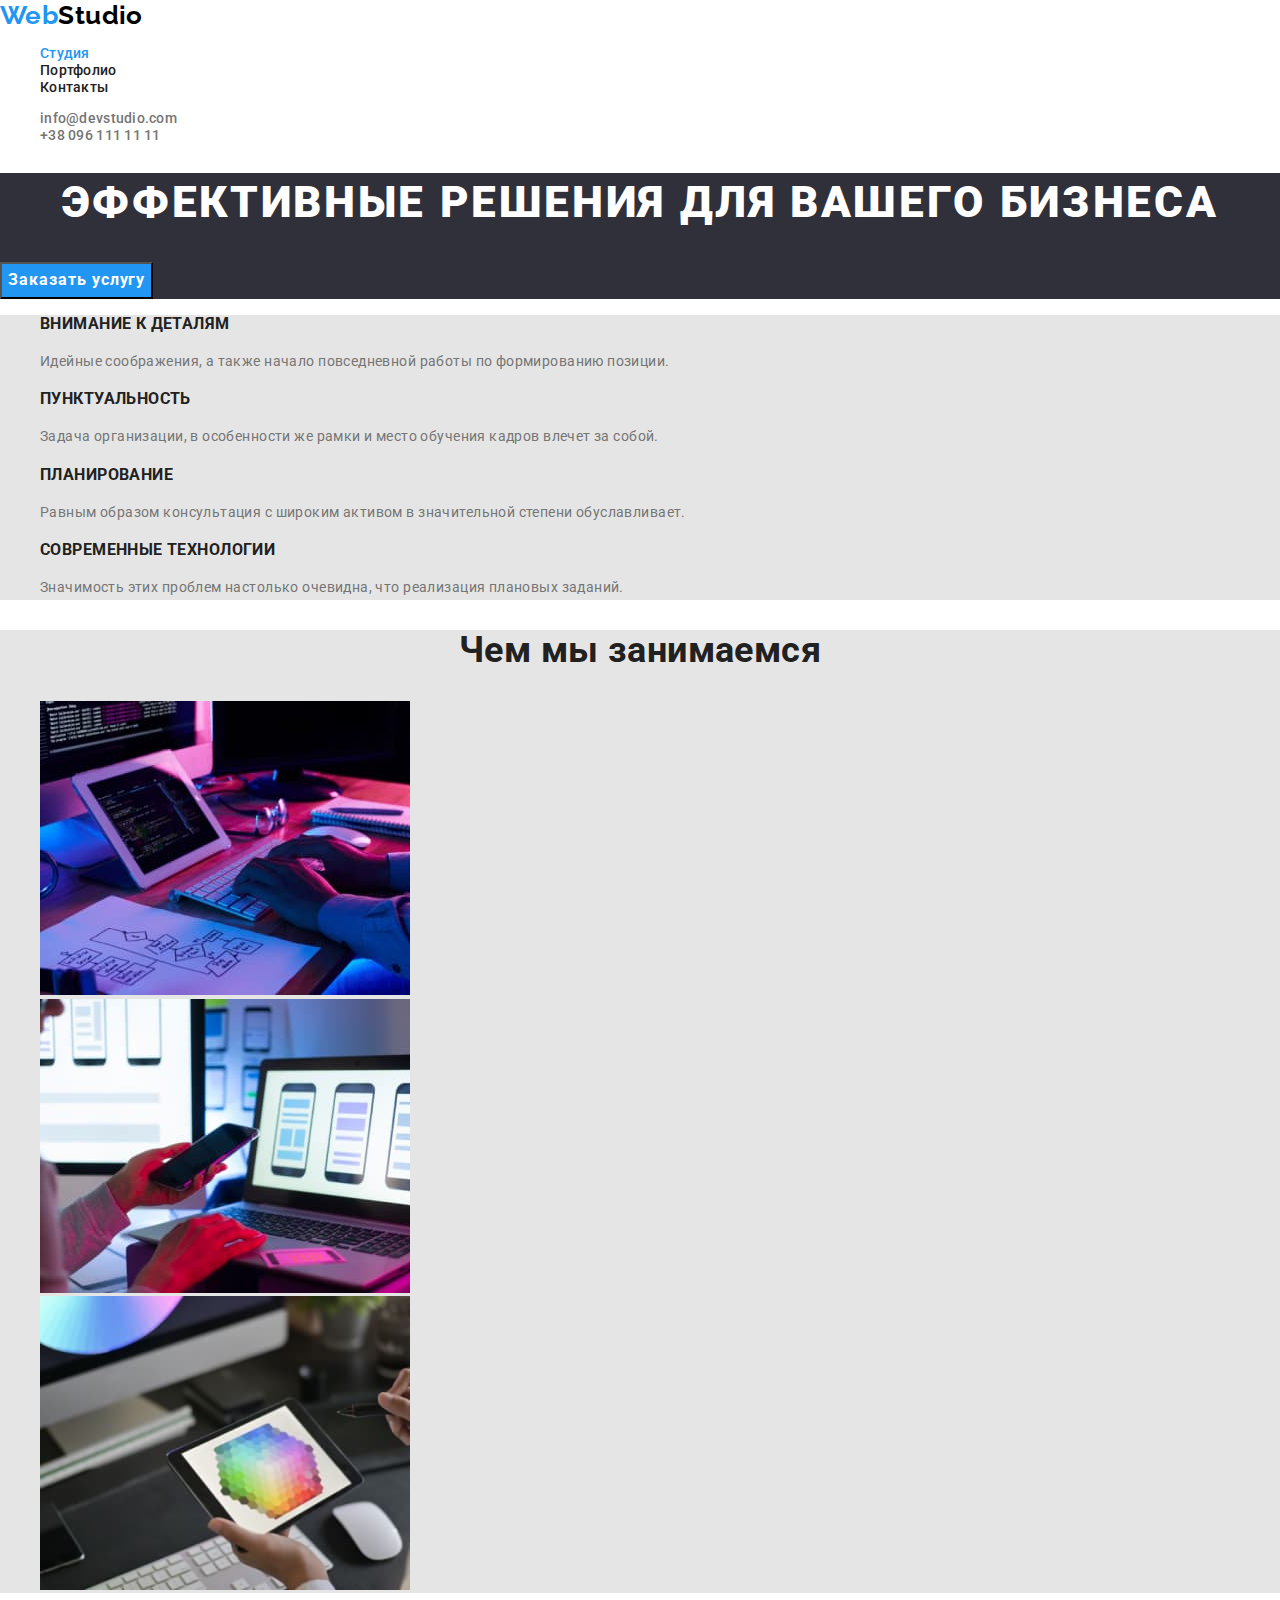
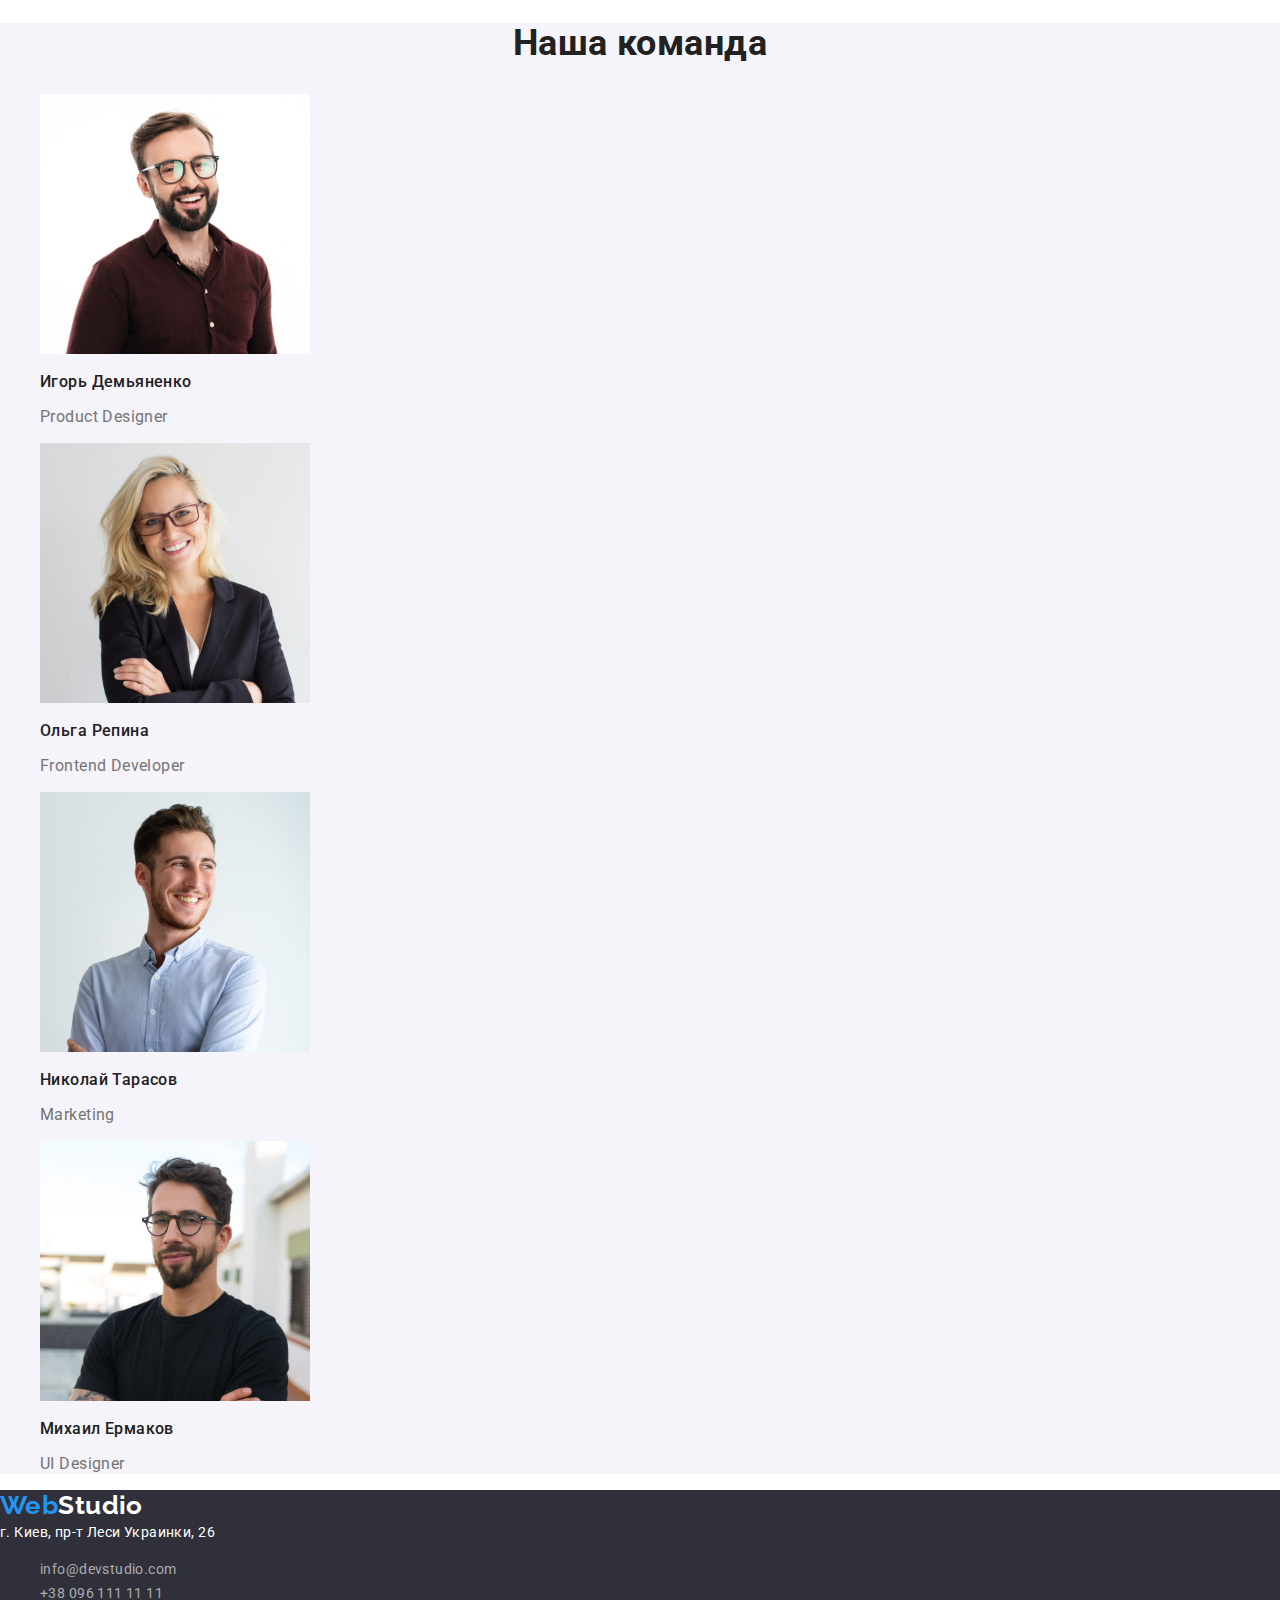
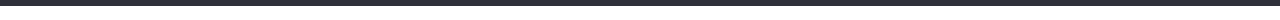
<file: index.html>
<!DOCTYPE html>
<html lang="ru">
  <head>
    <meta charset="UTF-8" />
    <meta http-equiv="X-UA-Compatible" content="IE=edge" />
    <meta name="viewport" content="width=device-width, initial-scale=1.0" />
    <title>Document</title>
    <link rel="preconnect" href="https://fonts.googleapis.com" />
    <link rel="preconnect" href="https://fonts.gstatic.com" crossorigin />
    <link
      href="https://fonts.googleapis.com/css2?family=Raleway:wght@700&family=Roboto:wght@400;500;700;900&display=swap"
      rel="stylesheet"
    />
    <link rel="stylesheet" href="https://cdnjs.cloudflare.com/ajax/libs/modern-normalize/1.1.0/modern-normalize.min.css">
    <link rel="stylesheet" href="./css/styles.css" />
  </head>

  <body>
    <!-- Site header-->
    <header>
      <nav>
        <a lang="en" href="./index.html" class="logo"><span>Web</span>Studio </a>
        <ul class="site-nav list">
          <li><a href="" class="link current">Студия</a></li>
          <li><a href="./portfolio.html" class="link">Портфолио</a></li>
          <li><a href="" class="link">Контакты</a></li>
        </ul>
      </nav>
      <ul class="con-nav list">
        <li>
          <a href="mailto:info@devstudio.com" class="text-link">info@devstudio.com</a>
        </li>
        <li><a href="tel:+380961111111" class="text-link">+38 096 111 11 11</a></li>
      </ul>
    </header>
    <main>
      <!--Hero-->
      <section class="dark-section">
        <h1 class="hero-title">Эффективные решения для вашего бизнеса</h1>
        <button type="button" class="button">Заказать услугу</button>
      </section>
      <!--Benefits-->
      <section class="secondary-section">
        <h2 class="visually-hidden">Преимущества</h2>
        <ul class="list">
          <li>
            <h3 class="benefits-title">Внимание к деталям</h3>
            <p class="text">
              Идейные соображения, а также начало повседневной работы по формированию позиции.
            </p>
          </li>
          <li>
            <h3 class="benefits-title">Пунктуальность</h3>
            <p class="text">
              Задача организации, в особенности же рамки и место обучения кадров влечет за собой.
            </p>
          </li>
          <li>
            <h3 class="benefits-title">Планирование</h3>
            <p class="text">
              Равным образом консультация с широким активом в значительной степени обуславливает.
            </p>
          </li>
          <li>
            <h3 class="benefits-title">Современные технологии</h3>
            <p class="text">
              Значимость этих проблем настолько очевидна, что реализация плановых заданий.
            </p>
          </li>
        </ul>
      </section>
      <!--Work service-->
      <section class="secondary-section">
        <h2 class="section-title">Чем мы занимаемся</h2>
        <ul class="list">
          <li><img src="./images/box1.jpg" alt="кодирование" width="370" /></li>
          <li><img src="./images/box2.jpg" alt="верстка" width="370" /></li>
          <li><img src="./images/box3.jpg" alt="дизайн" width="370" /></li>
        </ul>
      </section>
      <!--Team-->
      <section class="section-team">
        <h2 class="section-title">Наша команда</h2>
        <ul class="list">
          <li>
            <img src="./images/img-team.jpg" alt="портрет" width="270" />
            <h3 class="section-text">Игорь Демьяненко</h3>
            <p class="profession">Product Designer</p>
          </li>
          <li>
            <img src="./images/img-team2.jpg" alt="портрет" width="270" />
            <h3 class="section-text">Ольга Репина</h3>
            <p class="profession">Frontend Developer</p>
          </li>
          <li>
            <img src="./images/img-team3.jpg" alt="портрет" width="270" />
            <h3 class="section-text">Николай Тарасов</h3>
            <p class="profession">Marketing</p>
          </li>
          <li>
            <img src="./images/img-team4.jpg" alt="портрет" width="270" />
            <h3 class="section-text">Михаил Ермаков</h3>
            <p class="profession">UI Designer</p>
          </li>
        </ul>
      </section>
    </main>
    <!--Footer-->
    <footer class="dark-section">
      <a lang="en" href="./index.html" class="steplogo"><span>Web</span>Studio </a>
      <address class="footer-address">г. Киев, пр-т Леси Украинки, 26</address>
      <ul class="footer-con list">
        <li><a href="mailto:info@devstudio.com" class="footer-link">info@devstudio.com</a></li>
        <li><a href="tel:+380961111111" class="footer-link">+38 096 111 11 11</a></li>
      </ul>
    </footer>
  </body>
</html>
</file>
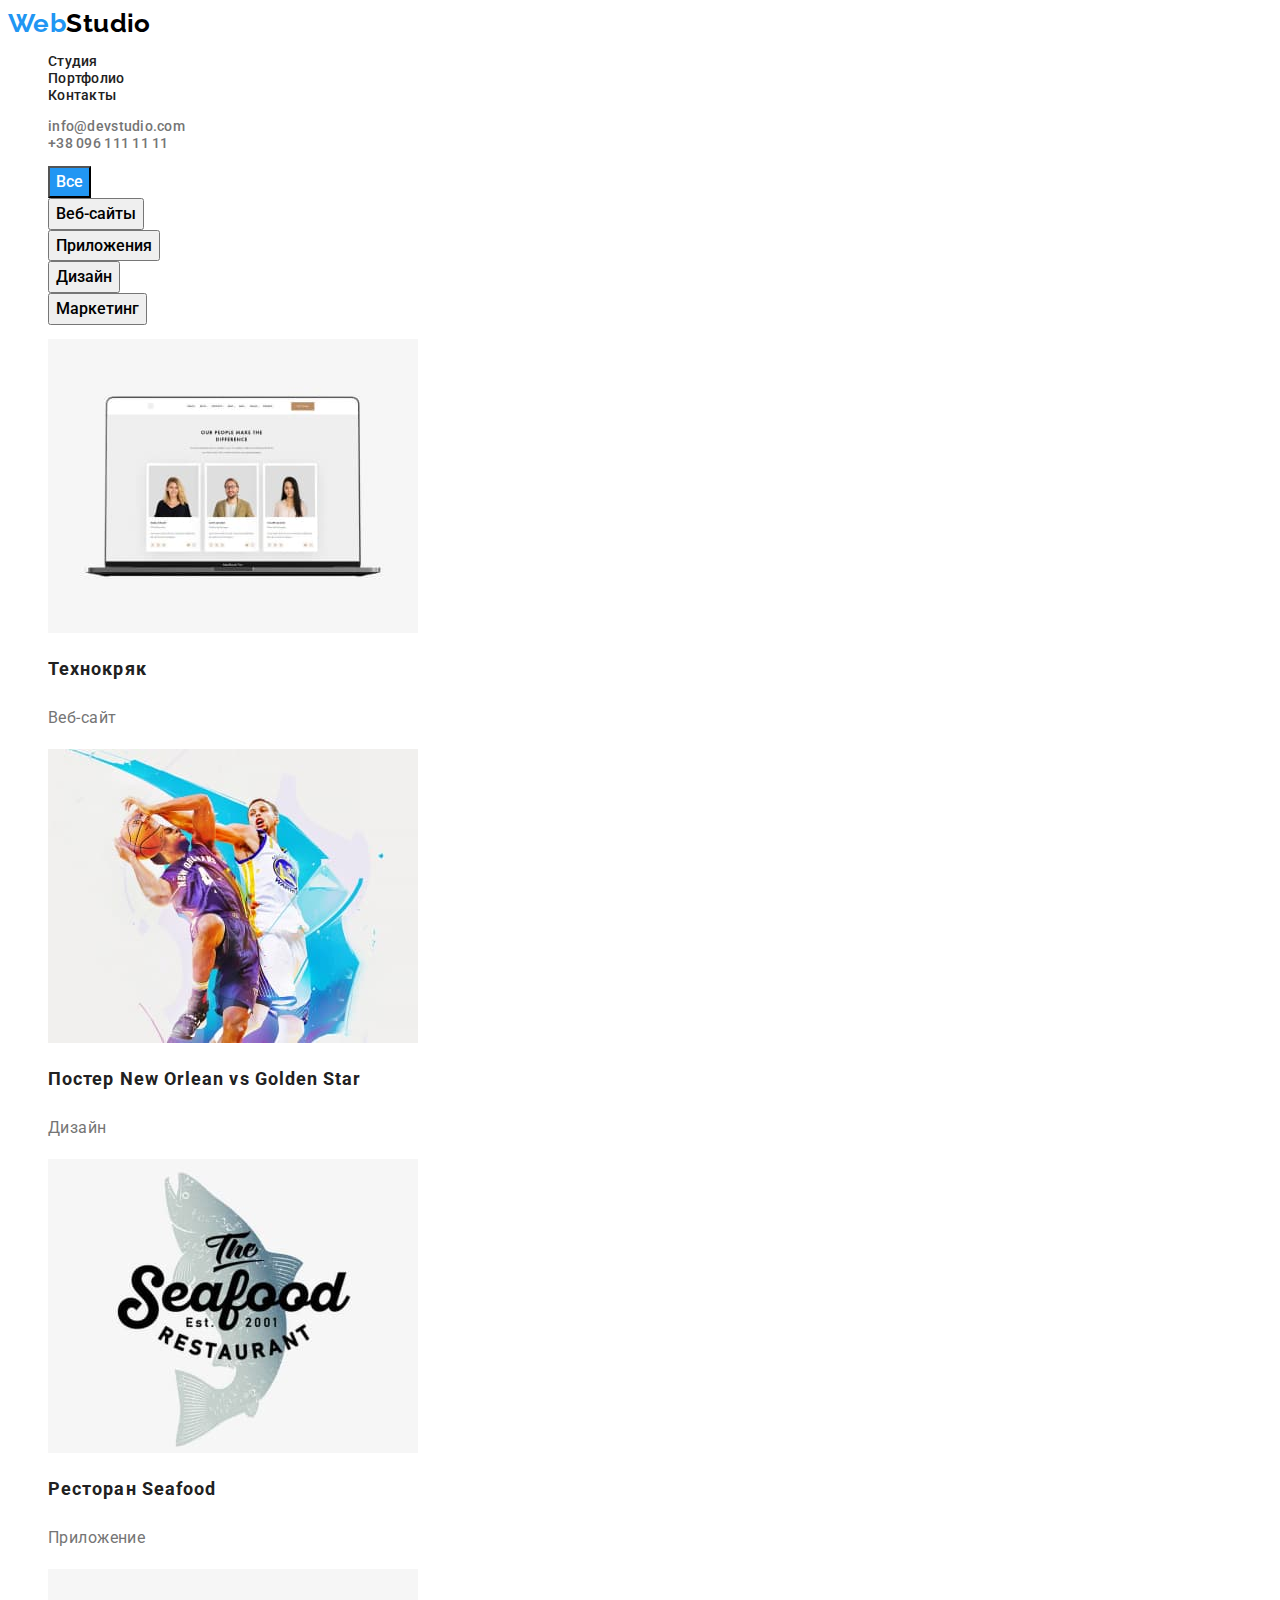
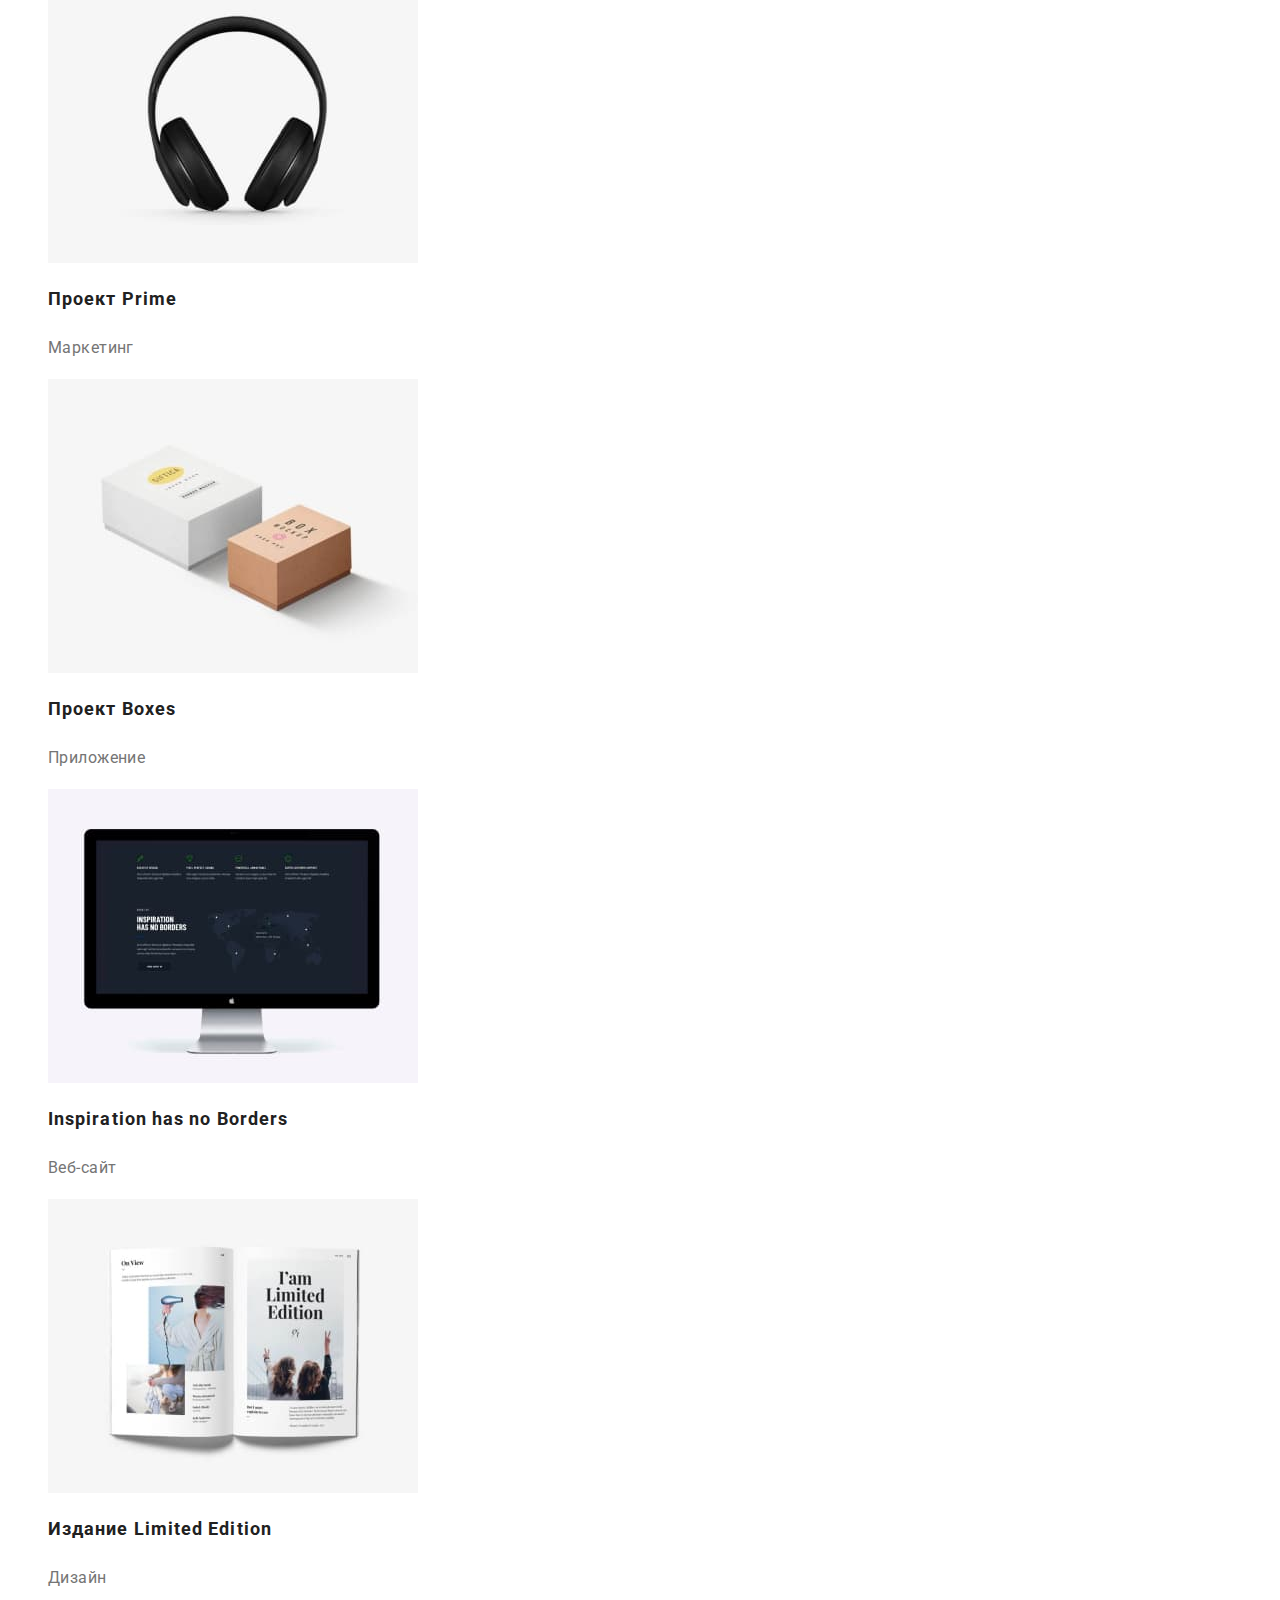
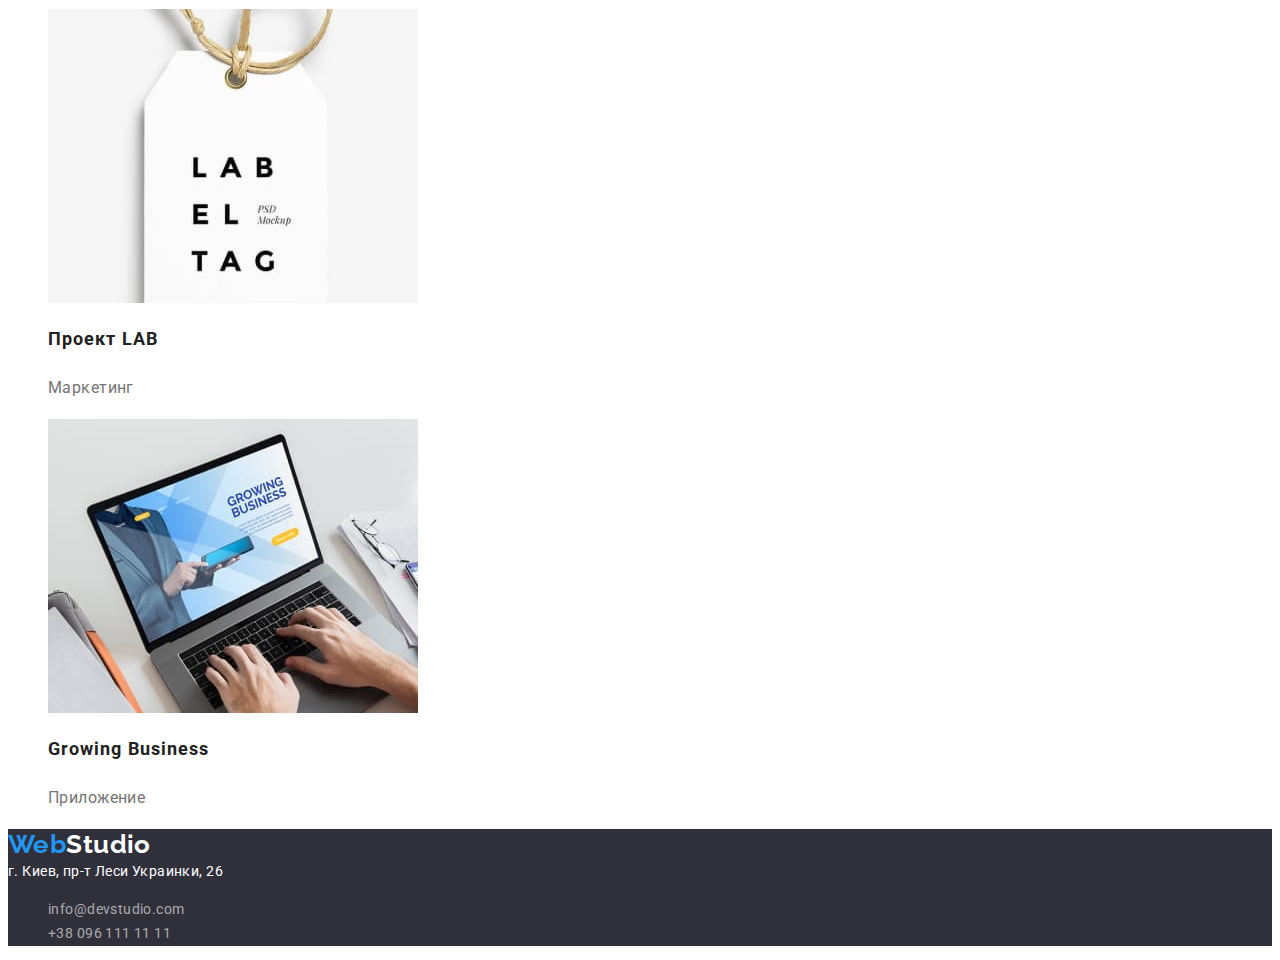
<file: portfolio.html>
<!DOCTYPE html>
<html lang="ru">
  <head>
    <meta charset="UTF-8" />
    <meta name="viewport" content="width=device-width, initial-scale=1.0" />
    <title>Document</title>
    <link rel="preconnect" href="https://fonts.googleapis.com" />
    <link rel="preconnect" href="https://fonts.gstatic.com" crossorigin />
    <link
      href="https://fonts.googleapis.com/css2?family=Raleway:wght@700&family=Roboto:wght@400;500;700;900&display=swap"
      rel="stylesheet"
    />
    <link rel="stylesheet" href="./css/styles.css" />
  </head>
  <body>
    <!-- Site header-->
    <header>
      <nav>
        <a lang="en" href="./index.html" class="logo"><span>Web</span>Studio </a>
        <ul class="site-nav list">
          <li><a href="./index.html" class="link">Студия</a></li>
          <li><a href="./portfolio.html" class="link current">Портфолио</a></li>
          <li><a href="" class="link">Контакты</a></li>
        </ul>
      </nav>
      <ul class="con-nav list">
        <li>
          <a href="mailto:info@devstudio.com" class="text-link">info@devstudio.com</a>
        </li>
        <li><a href="tel:+380961111111" class="text-link">+38 096 111 11 11</a></li>
      </ul>
    </header>
    <main>
      <!--Navigation-->
      <section>
        <h1 class="visually-hidden">Портфолио</h1>
        <ul class="list">
          <li><button type="button" class="push accent-text">Все</button></li>
          <li><button type="button" class="accent-text">Веб-сайты</button></li>
          <li><button type="button" class="accent-text">Приложения</button></li>
          <li><button type="button" class="accent-text">Дизайн</button></li>
          <li><button type="button" class="accent-text">Маркетинг</button></li>
        </ul>
        <!--Work examples-->
        <ul class="list">
          <li>
            <img src="./img.portfolio/img1.jpg" alt="Веб-сайт" width="370" />
            <h2 class="project-name">Технокряк</h2>
            <p class="project-category">Веб-сайт</p>
          </li>
          <li>
            <img src="./img.portfolio/img.jpg" alt="Дизайн" width="370" />
            <h2 class="project-name">Постер New Orlean vs Golden Star</h2>
            <p class="project-category">Дизайн</p>
          </li>
          <li>
            <img src="./img.portfolio/img3.jpg" alt="Приложение" width="370" />
            <h2 class="project-name">Ресторан Seafood</h2>
            <p class="project-category">Приложение</p>
          </li>
          <li>
            <img src="./img.portfolio/img4.jpg" alt="Маркетинг" width="370" />
            <h2 class="project-name">Проект Prime</h2>
            <p class="project-category">Маркетинг</p>
          </li>
          <li>
            <img src="./img.portfolio/img5.jpg" alt="Приложение" width="370" />
            <h2 class="project-name">Проект Boxes</h2>
            <p class="project-category">Приложение</p>
          </li>
          <li>
            <img src="./img.portfolio/img6.jpg" alt="Веб-сайт" width="370" />
            <h2 class="project-name">Inspiration has no Borders</h2>
            <p class="project-category">Веб-сайт</p>
          </li>
          <li>
            <img src="./img.portfolio/img7.jpg" alt="Дизайн" width="370" />
            <h2 class="project-name">Издание Limited Edition</h2>
            <p class="project-category">Дизайн</p>
          </li>
          <li>
            <img src="./img.portfolio/img8.jpg" alt="Маркетинг" width="370" />
            <h2 class="project-name">Проект LAB</h2>
            <p class="project-category">Маркетинг</p>
          </li>
          <li>
            <img src="./img.portfolio/img9.jpg" alt="Приложение" width="370" />
            <h2 class="project-name">Growing Business</h2>
            <p class="project-category">Приложение</p>
          </li>
        </ul>
      </section>
    </main>

    <!--Footer-->
    <footer class="dark-section">
      <a lang="en" href="./index.html" class="steplogo"><span>Web</span>Studio </a>
      <address class="footer-address">г. Киев, пр-т Леси Украинки, 26</address>
      <ul class="footer-con list">
        <li><a href="mailto:info@devstudio.com" class="footer-link">info@devstudio.com</a></li>
        <li><a href="tel:+380961111111" class="footer-link">+38 096 111 11 11</a></li>
      </ul>
    </footer>
  </body>
</html>
</file>
<file: css/styles.css>
/*цвет основного текста #757575*/
/*цвет заголовка #212121*/
/*акцент #2196F3*/
/*цвет контактов футера rgba(255, 255, 255, 0.6);*/

/*бекграунд шапка #FFFFFF*/
/*бекграунд чем мы занимаемся #E5E5E5*/
/*бекграунд наша команда иконки #FFFFFF общий беграунд #F5F4FA*/
/*бекграунд футера #2F303A*/

:root {
  --primary-text-color: #757575;
  --accent-color: #2196f3;
  --accent-bgc-color: #ffff;
  --title-text-color: #212121;
  --logo-accent-color: #000;
  --address-secondary-color: rgba(255, 255, 255, 0.6);
}

body {
  background-color: var(--accent-bgc-color);
  color: var(--primary-text-color);
  font-family: Roboto, sans-serif;
  font-size: 14px;
  letter-spacing: 0.03em;
}
.visually-hidden {
  position: absolute;
  width: 1px;
  height: 1px;
  margin: -1px;
  border: 0;
  padding: 0;
  white-space: nowrap;
  clip-path: inset(100%);
  clip: rect(0 0 0 0);
  overflow: hidden;
}
/*background*/
.secondary-section {
  background: #e5e5e5;
}
.dark-section {
  background: #2f303a;
}
.section-team {
  background: #f5f4fa;
}

/*logo*/
.logo {
  color: var(--logo-accent-color);

  font-family: Raleway, sans-serif;

  font-weight: 700;
  font-size: 26px;
  line-height: 1.19;
  text-decoration: none;
}
.logo span,
.steplogo span {
  color: var(--accent-color);
}
.steplogo {
  color: var(--accent-bgc-color);

  font-family: Raleway, sans-serif;

  font-weight: 700;
  font-size: 26px;
  line-height: 1.19;

  text-decoration: none;
}
.list {
  list-style: none;
}
/*site nav*/
.site-nav .link {
  color: var(--title-text-color);

  font-weight: 500;
  line-height: 1.14;
  letter-spacing: 0.02em;

  text-decoration: none;
}
.site-nav .link:hover,
.site-nav .link:focus {
  color: var(--accent-color);
}

.site-nav .current:visited {
  color: var(--accent-color);
}
/*con-nav*/
.con-nav .text-link {
  color: var(--primary-text-color);

  font-weight: 500;
  line-height: 1.14;
  letter-spacing: 0.02em;

  text-decoration: none;
}
.con-nav .text-link:hover,
.con-nav .text-link:focus {
  color: var(--accent-color);
}

/*Hero*/
.hero-title {
  color: var(--accent-bgc-color);

  font-weight: 900;
  font-size: 44px;
  line-height: 1.36;
  text-align: center;
  letter-spacing: 0.06em;
  text-transform: uppercase;
}
/*button*/
.button {
  color: var(--accent-bgc-color);
  background-color: var(--accent-color);

  font-family: inherit;
  font-weight: 700;
  font-size: 16px;
  line-height: 1.88;
  display: flex;
  align-items: center;
  text-align: center;
  letter-spacing: 0.06em;

  cursor: pointer;
}
.accent-text {
  font-family: inherit;
  font-weight: 500;
  font-size: 16px;
  line-height: 1.62;
  text-align: center;
}
.list .accent-text:hover,
.list .accent-text:focus {
  color: var(--accent-bgc-color);
  background-color: var(--accent-color);
  cursor: pointer;
}
.push {
  color: var(--accent-bgc-color);
  background-color: var(--accent-color);
}
/*benefits*/
.benefits-title {
  color: var(--title-text-color);
  line-height: 1.14;
  text-transform: uppercase;
}
.text {
  line-height: 1.71;
}
/*section info*/
.section-title {
  color: var(--title-text-color);

  font-size: 36px;
  line-height: 1.16;
  text-align: center;
}
.section-text {
  color: var(--title-text-color);

  font-weight: 500;
  font-size: 16px;
  line-height: 1.18;
}
.profession {
  font-size: 16px;
  line-height: 1.18;
}
/*footer*/
.footer-con .footer-link {
  color: var(--address-secondary-color);
  text-decoration: none;
}
.footer-con .footer-link:hover,
.footer-con .footer-link:focus {
  color: var(--accent-color);
}
.footer-address {
  color: var(--accent-bgc-color);
}
.footer-address,
.footer-con {
  font-style: normal;
  font-weight: 400;

  line-height: 1.71;
}
/*work example*/
.project-name {
  font-size: 18px;
  line-height: 2;
  letter-spacing: 0.06em;
  color: var(--title-text-color);
}
.project-category {
  font-size: 16px;
  line-height: 1.88;
}
</file>
